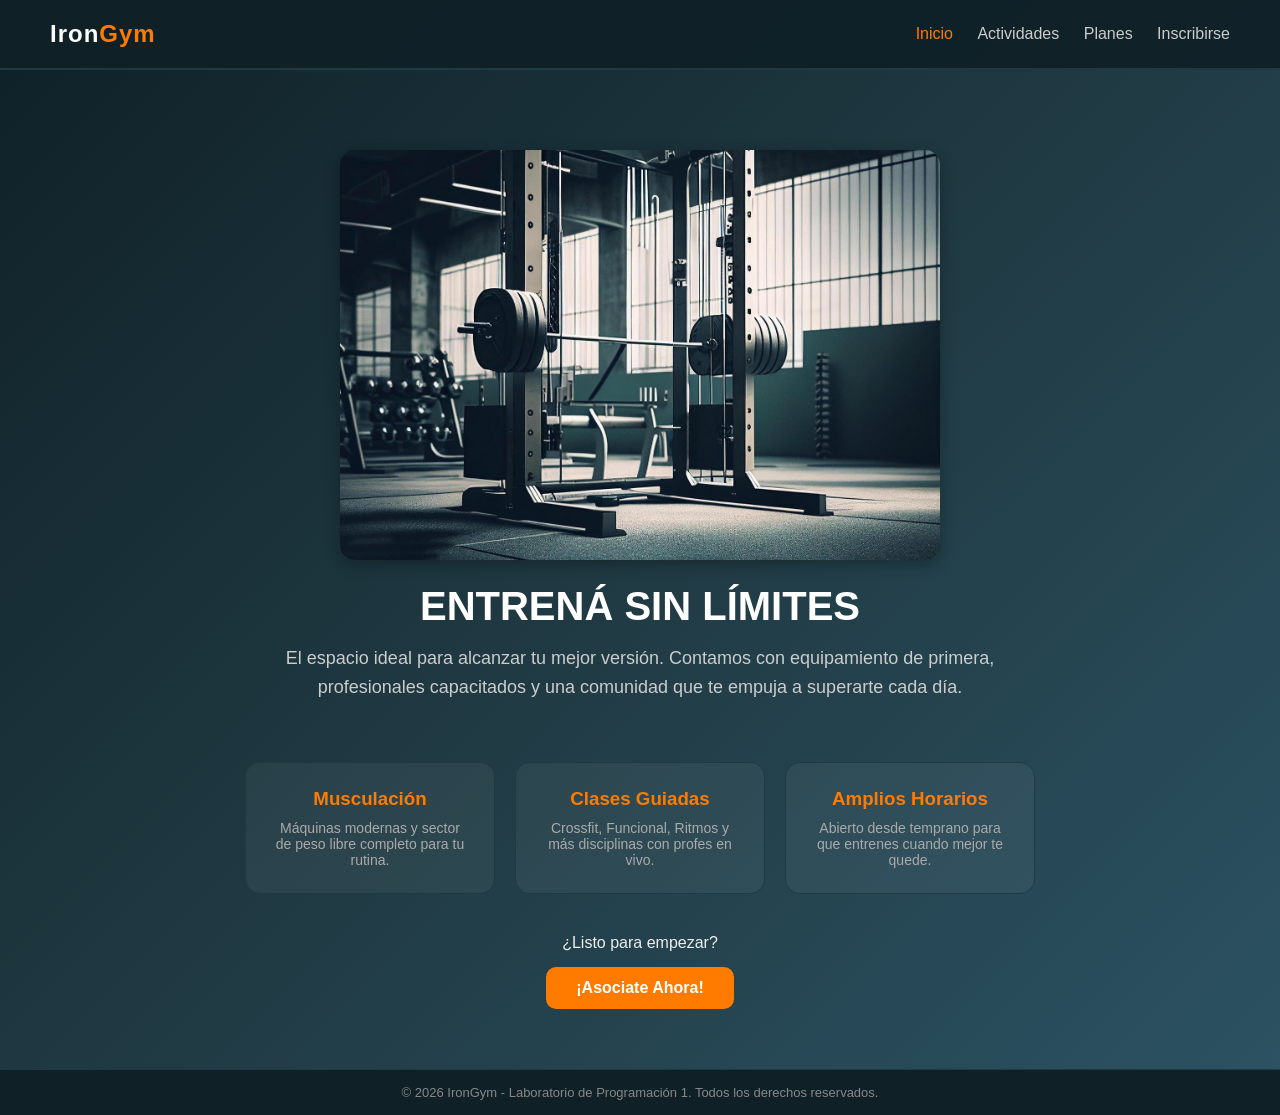
<file: index.html>
<!DOCTYPE html>
<html lang="es">
<head>
    <meta charset="UTF-8">
    <meta name="viewport" content="width=device-width, initial-scale=1.0">
    <title>IronGym - Inicio</title>
    <link rel="stylesheet" href="estilo.css">
</head>
<body>

    <header class="header-sitio">
        <div class="logo">Iron<span>Gym</span></div>
        <nav class="nav-sitio">
            <a href="index.html" class="activo">Inicio</a>
            <a href="actividades.html">Actividades</a>
            <a href="planes.html">Planes</a>
            <a href="formulario.html">Inscribirse</a>
        </nav>
    </header>

    <main class="contenedor-principal inicio-seccion">
        
        <section class="bienvenida">
            <img src="gimnasio.jpg" alt="Sala de musculación de IronGym" class="imagen-destacada">
            <h1>ENTRENÁ SIN LÍMITES</h1>
            <p>
                El espacio ideal para alcanzar tu mejor versión. Contamos con equipamiento de primera, profesionales capacitados y una comunidad que te empuja a superarte cada día.
            </p>
        </section>

        <section class="caracteristicas">
            
            <div class="tarjeta-info">
                <h3>Musculación</h3>
                <p>Máquinas modernas y sector de peso libre completo para tu rutina.</p>
            </div>

            <div class="tarjeta-info">
                <h3>Clases Guiadas</h3>
                <p>Crossfit, Funcional, Ritmos y más disciplinas con profes en vivo.</p>
            </div>

            <div class="tarjeta-info">
                <h3>Amplios Horarios</h3>
                <p>Abierto desde temprano para que entrenes cuando mejor te quede.</p>
            </div>

        </section>

        <section class="accion">
            <p>¿Listo para empezar?</p>
            <a href="formulario.html" class="btn-asociarse">¡Asociate Ahora!</a>
        </section>

    </main>

    <footer class="footer-sitio">
        <p>&copy; 2026 IronGym - Laboratorio de Programación 1. Todos los derechos reservados.</p>
    </footer>

</body>
</html>
</file>
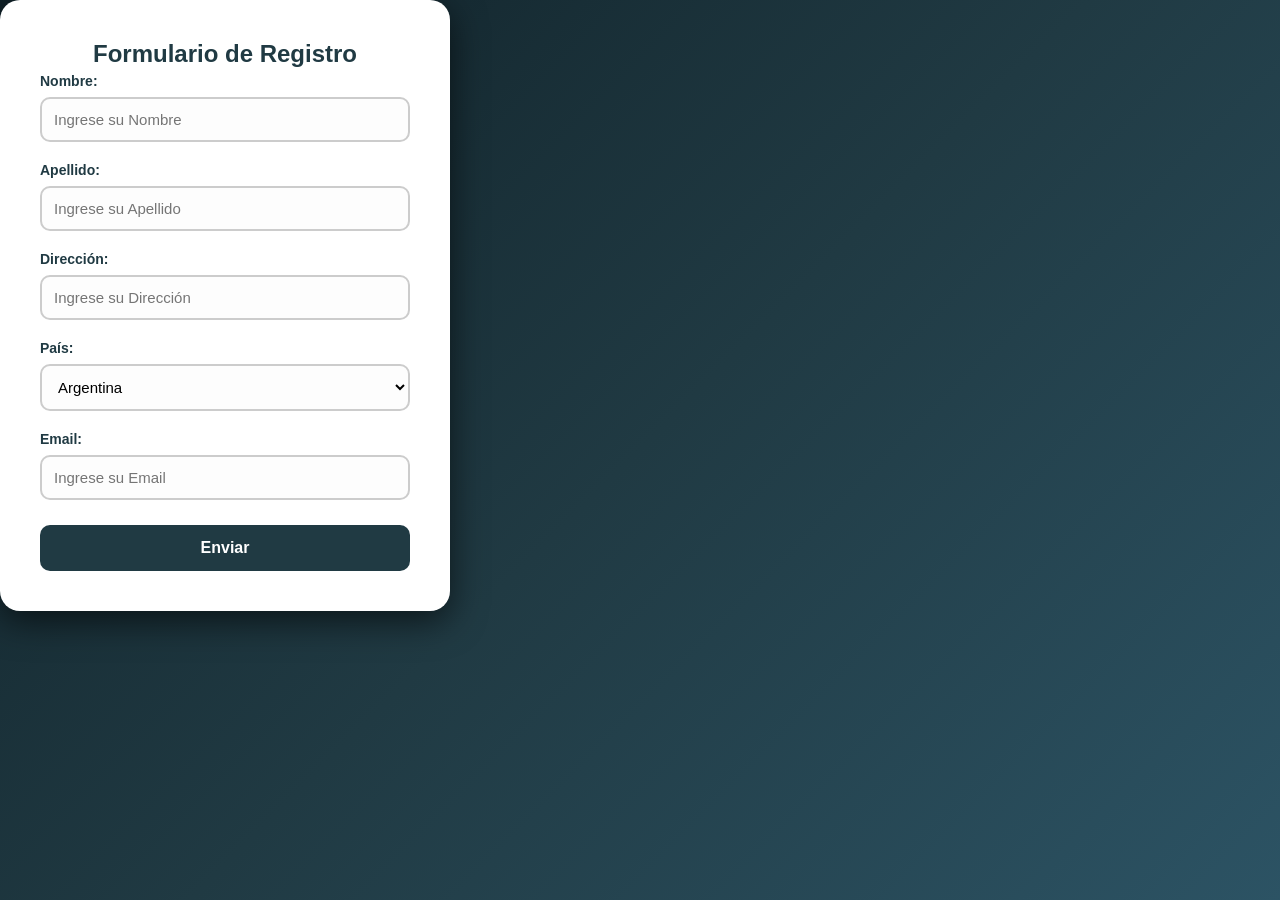
<file: formulario.html>
<!DOCTYPE html>
<html lang="es">

<head>

    <meta charset="UTF-8">

    <title>Formulario</title>

    <link rel="stylesheet" href="estilo.css">

</head>

<body>

    <div class="formulario">

        <h2>Formulario de Registro</h2>

        <form>

            <label>Nombre:</label>
            <input type="text" placeholder="Ingrese su Nombre">

            <label>Apellido:</label>
            <input type="text" placeholder="Ingrese su Apellido">

            <label>Dirección:</label>
            <input type="text" placeholder="Ingrese su Dirección">

            <label>País:</label>
            <select name="Pais">
            <option value="Ar">Argentina</option>
            <option value="Br">Brasil</option>
            <option value="ch">Chile</option> 
            </select>

            <label>Email:</label>
            <input type="email" placeholder="Ingrese su Email">

            <button type="submit">
                Enviar
            </button>

        </form>

    </div>

</body>

</html>
</file>
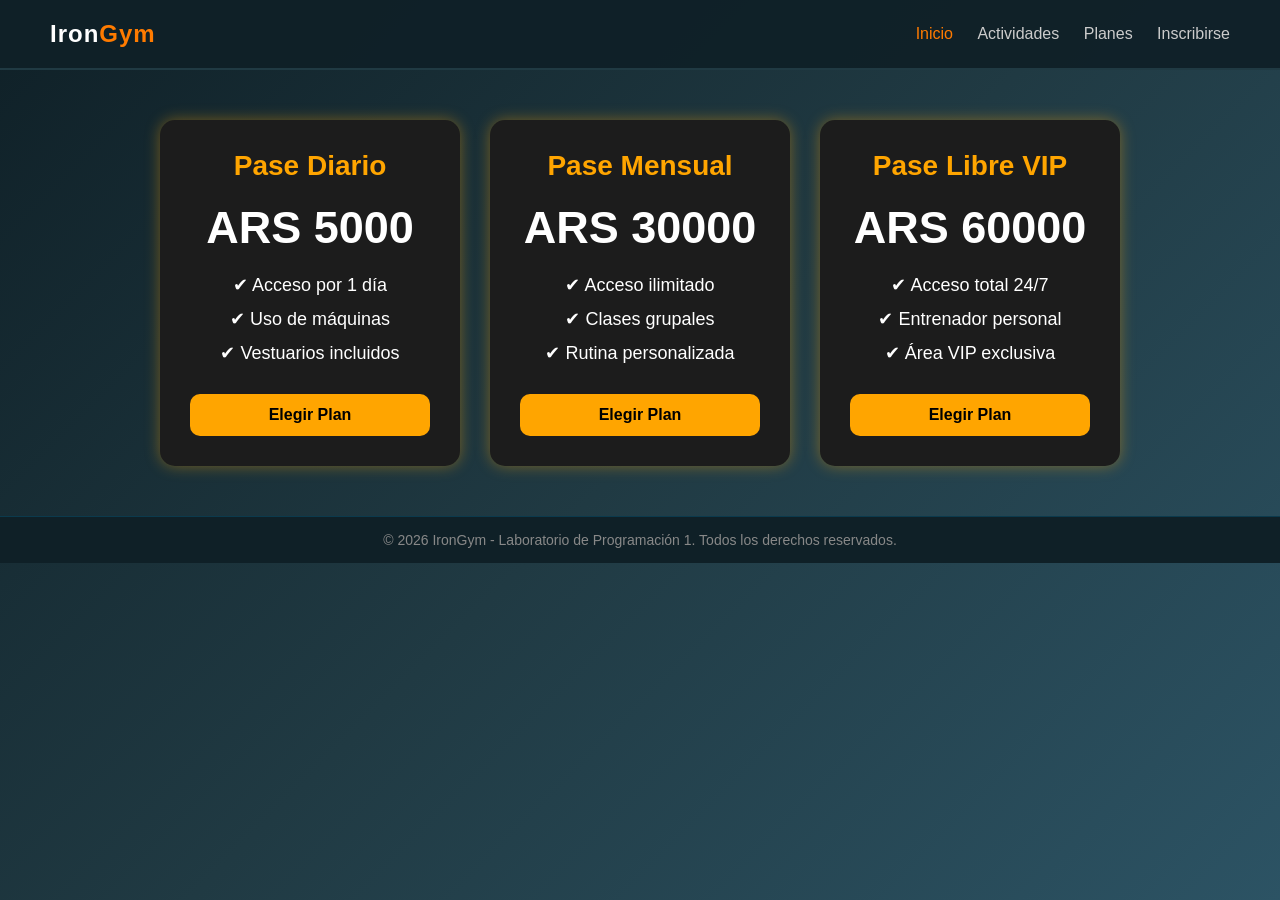
<file: planes.html>
<!DOCTYPE html>
<html lang="es">
<head>
    <meta charset="UTF-8">
    <meta name="viewport" content="width=device-width, initial-scale=1.0">
    <title>Planes - TitanFit Gym</title>

    <link rel="stylesheet" href="estilo.css">
</head>
<body>

    <header class="header-sitio">
    <div class="logo">Iron<span>Gym</span></div>
        <nav class="nav-sitio">
            <a href="index.html" class="activo">Inicio</a>
            <a href="actividades.html">Actividades</a>
            <a href="planes.html">Planes</a>
            <a href="formulario.html">Inscribirse</a>
        </nav>
    </header>

    <section class="contenedor">

        <div class="tarjeta">
            <h2>Pase Diario</h2>
            <p class="precio">ARS 5000</p>

            <ul>
                <li>✔ Acceso por 1 día</li>
                <li>✔ Uso de máquinas</li>
                <li>✔ Vestuarios incluidos</li>
            </ul>

            <button class="boton">Elegir Plan</button>
        </div>

        <div class="tarjeta">
            <h2>Pase Mensual</h2>
            <p class="precio">ARS 30000</p>

            <ul>
                <li>✔ Acceso ilimitado</li>
                <li>✔ Clases grupales</li>
                <li>✔ Rutina personalizada</li>
            </ul>

            <button class="boton">Elegir Plan</button>
        </div>

        <div class="tarjeta">
            <h2>Pase Libre VIP</h2>
            <p class="precio">ARS 60000</p>

            <ul>
                <li>✔ Acceso total 24/7</li>
                <li>✔ Entrenador personal</li>
                <li>✔ Área VIP exclusiva</li>
            </ul>

            <button class="boton">Elegir Plan</button>
        </div>

    </section>

    <footer class="footer-planes">
        <p>&copy; 2026 IronGym - Laboratorio de Programación 1. Todos los derechos reservados.</p>
    </footer>

</body>
</html>
</file>
<file: estilo.css>
/* REGLAS GLOBALES */
*{
    box-sizing: border-box;
    margin: 0;
    padding: 0;
}

body {
    font-family: 'Segoe UI', Arial, sans-serif;
    background: linear-gradient(135deg, #0f2027, #203a43, #2c5364);
    min-height: 100vh;
    display: flex;
    flex-direction: column;
    color: #fff;
}

/* HEADER Y NAVEGACIÓN */
.header-sitio {
    background-color: rgba(15, 32, 39, 0.95);
    display: flex;
    justify-content: space-between;
    align-items: center;
    padding: 20px 50px;
    border-bottom: 2px solid #203a43;
}

.logo {
    font-size: 24px;
    font-weight: bold;
    letter-spacing: 1px;
}

.logo span {
    color: #ff7b00;
}

.nav-sitio a {
    color: #ccc;
    text-decoration: none;
    margin-left: 20px;
    font-size: 16px;
    transition: 0.3s;
    font-weight: 500;
}

.nav-sitio a:hover, .nav-sitio a.activo {
    color: #ff7b00;
}

/* CONTENEDOR PRINCIPAL */
.contenedor-principal {
    flex: 1;
    display: flex;
    justify-content: center;
    align-items: center;
    padding: 40px 20px;
}

/* ESTILOS EXCLUSIVOS DE LA PÁGINA DE INICIO */
.inicio-seccion {
    flex-direction: column;
    text-align: center;
}

.bienvenida {
    margin-bottom: 40px;
    max-width: 800px;
    padding: 20px;
}

.bienvenida h1 {
    font-size: 40px;
    margin-bottom: 15px;
    color: #fff;
}

.bienvenida p {
    font-size: 18px;
    color: #ccc;
    line-height: 1.6;
}

.caracteristicas {
    display: flex;
    gap: 20px;
    justify-content: center;
    flex-wrap: wrap;
    max-width: 900px;
    margin-bottom: 40px;
}

.tarjeta-info {
    background: rgba(255, 255, 255, 0.05);
    padding: 25px;
    border-radius: 15px;
    width: 250px;
    border: 1px solid #203a43;
}

.tarjeta-info h3 {
    color: #ff7b00;
    margin-bottom: 10px;
}

.tarjeta-info p {
    font-size: 14px;
    color: #aaa;
}

.accion {
    margin-bottom: 20px;
}

.accion p {
    font-size: 16px;
    margin-bottom: 15px;
    color: #eee;
}

.btn-asociarse {
    background: #ff7b00;
    color: white;
    text-decoration: none;
    padding: 12px 30px;
    font-weight: bold;
    border-radius: 10px;
    font-size: 16px;
    transition: 0.3s;
    display: inline-block;
}

.btn-asociarse:hover {
    background: #e06c00;
    transform: scale(1.05);
}

/* FORMULARIO */
.formulario {
    width: 100%;
    max-width: 450px;
    background: white;
    padding: 40px;
    border-radius: 20px;
    box-shadow: 0px 10px 35px rgba(0,0,0,0.6);
    color: #333;
}

.formulario h2 {
    text-align: center;
    margin-bottom: 5px;
    color: #203a43;
}

.subtitulo-form {
    text-align: center;
    font-size: 14px;
    color: #666;
    margin-bottom: 25px;
}

/* LABELS EN FORMULARIO */
label {
    display: block;
    font-weight: bold;
    margin-bottom: 8px;
    color: #203a43;
    font-size: 14px;
}

/* INPUTS, SELECT Y TEXTAREA */
input, select, textarea {
    width: 100%;
    padding: 12px;
    margin-bottom: 20px;
    border: 2px solid #ccc;
    border-radius: 10px;
    font-size: 15px;
    transition: 0.3s;
    background: #fdfdfd;
}

textarea {
    resize: none;
    font-family: inherit;
}

input:focus, select:focus, textarea:focus {
    border-color: #ff7b00;
    box-shadow: 0px 0px 10px rgba(255,123,0,0.3);
    outline: none;
}

/* BOTON FORMULARIO */
button {
    width: 100%;
    padding: 14px;
    background: #203a43;
    color: white;
    border: none;
    border-radius: 10px;
    font-size: 16px;
    font-weight: bold;
    cursor: pointer;
    transition: 0.3s;
    margin-top: 5px;
}

button:hover {
    background: #ff7b00;
    transform: scale(1.02);
}

/* FOOTER */
.footer-sitio {
    background-color: #0f2027;
    text-align: center;
    padding: 15px;
    font-size: 13px;
    color: #888;
    border-top: 1px solid #203a43;
    margin-top: auto; /* Empuja el footer abajo si hay espacio */
}
/* Control de imágenes */
.imagen-destacada {
    width: 100%;           
    max-width: 600px;       
    height: auto;          
    border-radius: 15px;    
    margin: 20px 0;         
    box-shadow: 0px 4px 15px rgba(0,0,0,0.3); 
}
/* Planes */

body {
    background-color: #111;
    color: white;
}

.contenedor {
    width: 90%;
    margin: 50px auto;
    display: flex;
    justify-content: center;
    gap: 30px;
    flex-wrap: wrap;
}

.tarjeta {
    background-color: #1c1c1c;
    width: 300px;
    border-radius: 15px;
    padding: 30px;
    text-align: center;
    box-shadow: 0px 0px 15px rgba(255, 165, 0, 0.4);
    transition: transform 0.3s;
}

.tarjeta:hover {
    transform: scale(1.05);
}

.tarjeta h2 {
    color: orange;
    margin-bottom: 20px;
    font-size: 28px;
}

.precio {
    font-size: 45px;
    margin-bottom: 20px;
    font-weight: bold;
}

.tarjeta ul {
    list-style: none;
    margin-bottom: 25px;
}

.tarjeta ul li {
    margin: 12px 0;
    font-size: 18px;
}

.boton {
    background-color: orange;
    color: black;
    padding: 12px 25px;
    border: none;
    border-radius: 10px;
    font-size: 16px;
    cursor: pointer;
    font-weight: bold;
    transition: 0.3s;
}

.boton:hover {
    background-color: white;
}

.footer-planes {
    background-color: #0f2027;
    color: #888;
    text-align: center;
    padding: 15px 0;
    font-size: 14px;
    border-top: 1px solid #0b3a4d;
    width: 100%;
}
</file>
